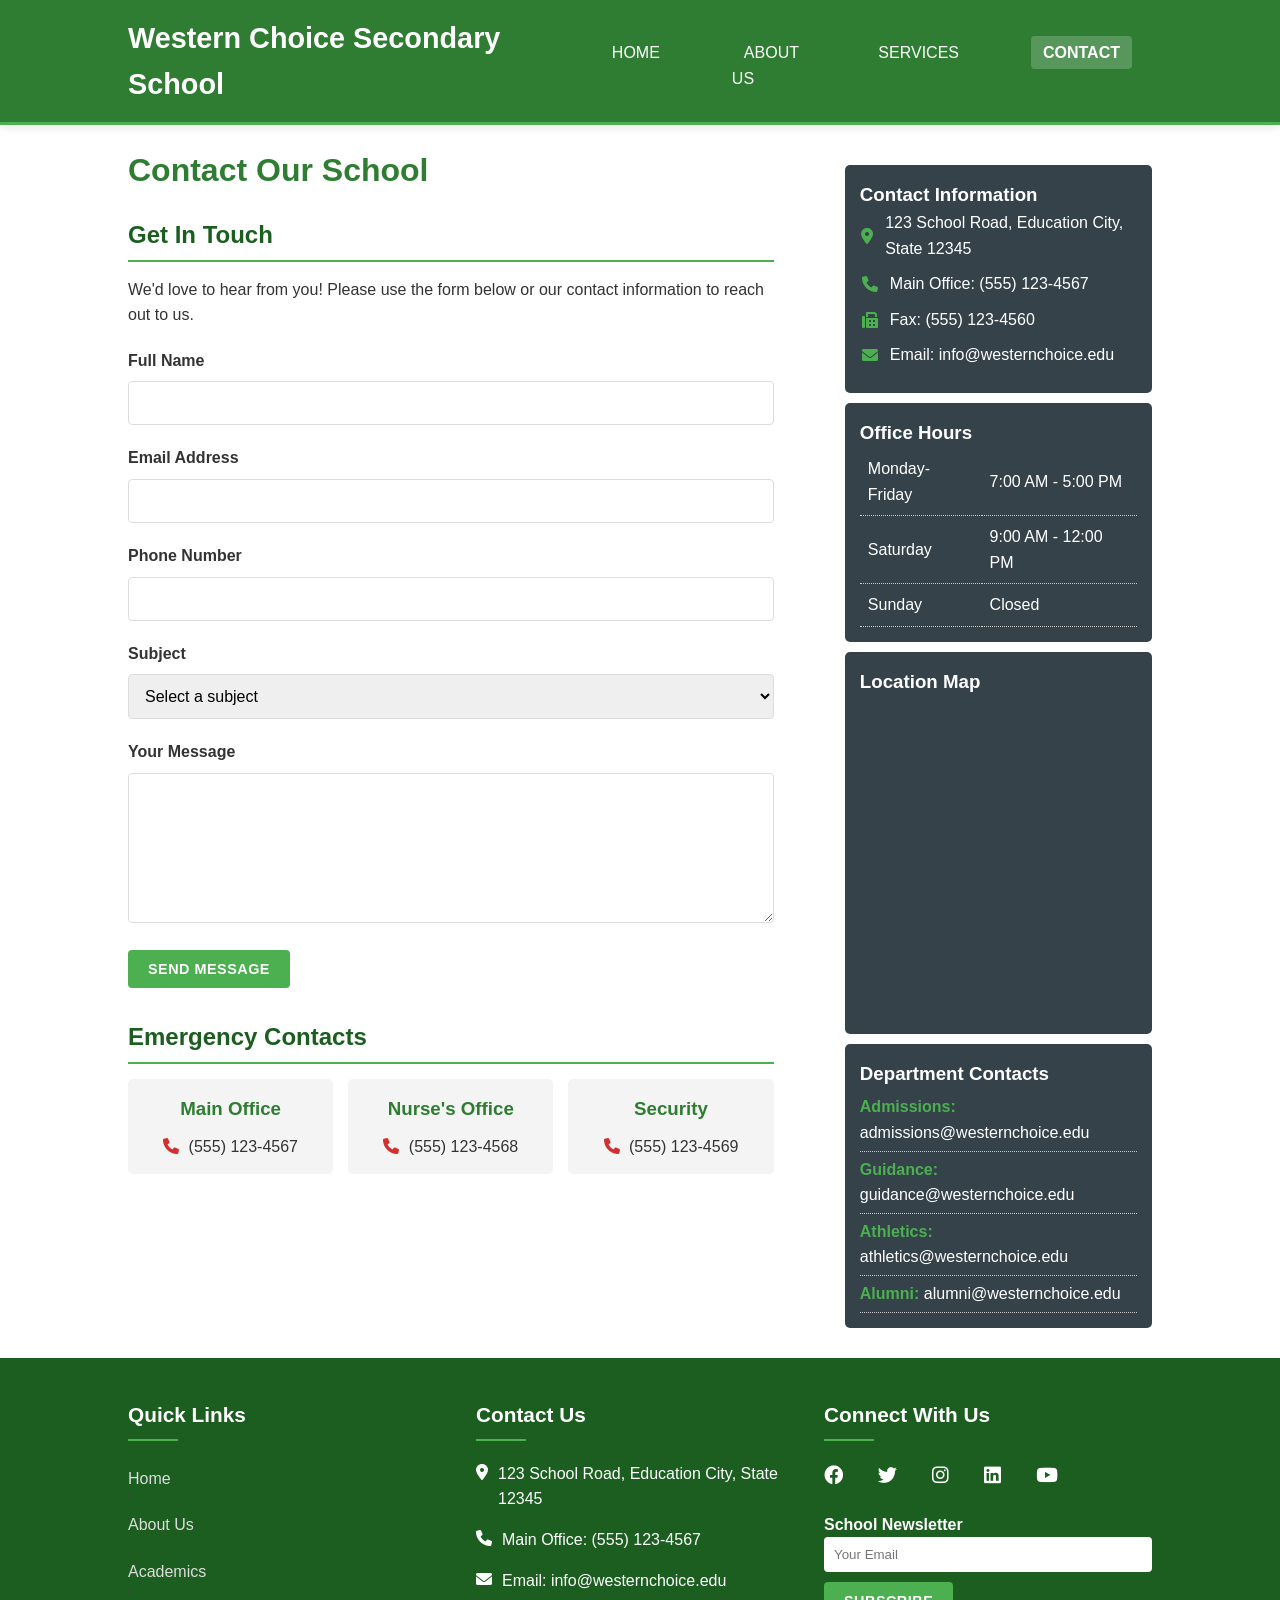
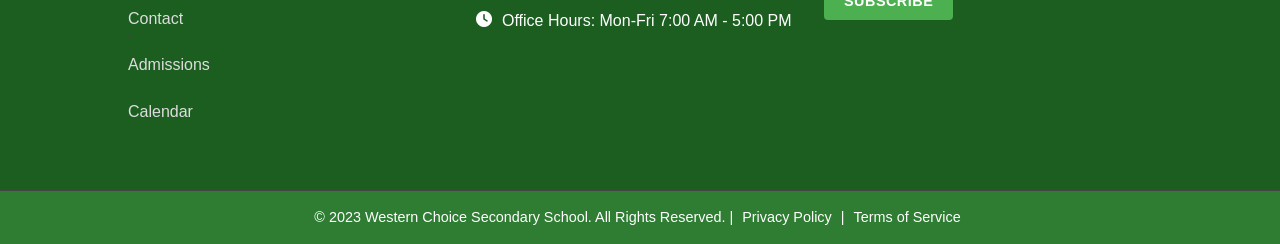
<file: contact.html>
<!DOCTYPE html>
<html lang="en">
<head>
    <meta charset="UTF-8">
    <meta name="viewport" content="width=device-width, initial-scale=1.0">
    <title>Contact Us | Western Choice Secondary School</title>
    <link rel="stylesheet" href="https://cdnjs.cloudflare.com/ajax/libs/font-awesome/6.0.0-beta3/css/all.min.css">
    <link rel="stylesheet" href="css.css">
</head>
<body>
    <div class="loader-wrapper">
    <div class="loader"></div>
</div>
    <header>
        <div class="container">
            <div id="branding">
                <h1><span class="highlight">Western Choice</span> Secondary School</h1>
            </div>
            <nav>
                <ul>
                    <li><a href="index.html">Home</a></li>
                    <li><a href="about.html">About Us</a></li>
                    <li><a href="services.html">Services</a></li>
                    <li class="current"><a href="contact.html">Contact</a></li>
                </ul>
            </nav>
        </div>
    </header>

    <section id="main">
        <div class="container">
            <article id="main-col">
                <h1 class="page-title">Contact Our School</h1>
                
                <section class="contact-section">
                    <h2>Get In Touch</h2>
                    <p>We'd love to hear from you! Please use the form below or our contact information to reach out to us.</p>


<form id="contact-form" action="https://formsubmit.co/simplejonathan31@gmail.com" method="POST">
    <!-- Add a hidden input for the redirect page after submission -->
    <input type="hidden" name="_next" value="https://yourwebsite.com/thank-you.html">
    
    <!-- Add a hidden input to prevent spam -->
    <input type="hidden" name="_captcha" value="false">
    
    <!-- Add a subject prefix for emails -->
    <input type="hidden" name="_subject" value="New contact form submission">
    
    <!-- Your existing form fields -->
    <div class="form-group">
        <label for="name">Full Name</label>
        <input type="text" id="name" name="name" required>
    </div>
                         <div class="form-group">
                            <label for="email">Email Address</label>
                            <input type="email" id="email" name="email" required>
                        </div>
                        
                        <div class="form-group">
                            <label for="phone">Phone Number</label>
                            <input type="tel" id="phone" name="phone">
                        </div>
                        
                        <div class="form-group">
                            <label for="subject">Subject</label>
                            <select id="subject" name="subject" required>
                                <option value="">Select a subject</option>
                                <option value="admissions">Admissions Inquiry</option>
                                <option value="general">General Inquiry</option>
                                <option value="feedback">Feedback/Suggestions</option>
                                <option value="employment">Employment Opportunities</option>
                                <option value="other">Other</option>
                            </select>
                        </div>
                        
                        <div class="form-group">
                            <label for="message">Your Message</label>
                            <textarea id="message" name="message" rows="5" required></textarea>
                        </div>
    <button type="submit" class="button_1">Send Message</button>
</form>
 </section>
                
                <section class="contact-section">
                    <h2>Emergency Contacts</h2>
                    <div class="emergency-contacts">
                        <div class="emergency-contact">
                            <h3>Main Office</h3>
                            <p><i class="fas fa-phone"></i> (555) 123-4567</p>
                        </div>
                        <div class="emergency-contact">
                            <h3>Nurse's Office</h3>
                            <p><i class="fas fa-phone"></i> (555) 123-4568</p>
                        </div>
                        <div class="emergency-contact">
                            <h3>Security</h3>
                            <p><i class="fas fa-phone"></i> (555) 123-4569</p>
                        </div>
                    </div>
                </section>
            </article>

            <aside id="sidebar">
                <div class="dark">
                    <h3>Contact Information</h3>
                    <div class="contact-info">
                        <p><i class="fas fa-map-marker-alt"></i> 123 School Road, Education City, State 12345</p>
                        <p><i class="fas fa-phone"></i> Main Office: (555) 123-4567</p>
                        <p><i class="fas fa-fax"></i> Fax: (555) 123-4560</p>
                        <p><i class="fas fa-envelope"></i> Email: info@westernchoice.edu</p>
                    </div>
                </div>
                
                <div class="dark">
                    <h3>Office Hours</h3>
                    <table class="hours-table">
                        <tr>
                            <td>Monday-Friday</td>
                            <td>7:00 AM - 5:00 PM</td>
                        </tr>
                        <tr>
                            <td>Saturday</td>
                            <td>9:00 AM - 12:00 PM</td>
                        </tr>
                        <tr>
                            <td>Sunday</td>
                            <td>Closed</td>
                        </tr>
                    </table>
                </div>
                
                <div class="dark">
                    <h3>Location Map</h3>
                    <div class="map-container">
                        <!-- Replace with actual Google Maps embed code -->
                        <iframe src="https://www.google.com/maps/embed?pb=!1m18!1m12!1m3!1d3022.215373510518!2d-73.98784492423988!3d40.74844097138987!2m3!1f0!2f0!3f0!3m2!1i1024!2i768!4f13.1!3m3!1m2!1s0x0%3A0x0!2zNDDCsDQ0JzU0LjQiTiA3M8KwNTknMTMuNiJX!5e0!3m2!1sen!2sus!4v1620000000000!5m2!1sen!2sus" 
                                width="100%" height="300" style="border:0;" allowfullscreen="" loading="lazy"></iframe>
                    </div>
                </div>
                
                <div class="dark">
                    <h3>Department Contacts</h3>
                    <ul class="department-contacts">
                        <li><strong>Admissions:</strong> admissions@westernchoice.edu</li>
                        <li><strong>Guidance:</strong> guidance@westernchoice.edu</li>
                        <li><strong>Athletics:</strong> athletics@westernchoice.edu</li>
                        <li><strong>Alumni:</strong> alumni@westernchoice.edu</li>
                    </ul>
                </div>
            </aside>
        </div>
    </section>
    <footer>
    <div class="container">
        <div class="footer-section">
            <h3>Quick Links</h3>
            <ul>
                <li><a href="index.html">Home</a></li>
                <li><a href="about.html">About Us</a></li>
                <li><a href="services.html">Academics</a></li>
                <li><a href="contact.html">Contact</a></li>
                <li><a href="#">Admissions</a></li>
                <li><a href="#">Calendar</a></li>
            </ul>
        </div>
        <div class="footer-section">
            <h3>Contact Us</h3>
            <p><i class="fas fa-map-marker-alt"></i> 123 School Road, Education City, State 12345</p>
            <p><i class="fas fa-phone"></i> Main Office: (555) 123-4567</p>
            <p><i class="fas fa-envelope"></i> Email: info@westernchoice.edu</p>
            <p><i class="fas fa-clock"></i> Office Hours: Mon-Fri 7:00 AM - 5:00 PM</p>
        </div>
        <div class="footer-section">
            <h3>Connect With Us</h3>
            <div class="social-icons">
                <a href="#"><i class="fab fa-facebook"></i></a>
                <a href="#"><i class="fab fa-twitter"></i></a>
                <a href="#"><i class="fab fa-instagram"></i></a>
                <a href="#"><i class="fab fa-linkedin"></i></a>
                <a href="#"><i class="fab fa-youtube"></i></a>
            </div>
            <div class="newsletter-form">
                <h4>School Newsletter</h4>
                <form>
                    <input type="email" placeholder="Your Email">
                    <button type="submit" class="button_1">Subscribe</button>
                </form>
            </div>
        </div>
    </div>
    <div class="copyright">
        <p>&copy; 2023 Western Choice Secondary School. All Rights Reserved. | <a href="#">Privacy Policy</a> | <a href="#">Terms of Service</a></p>
    </div>
</footer>

    <script src="script.js"></script>
</body>
</html>
</file>
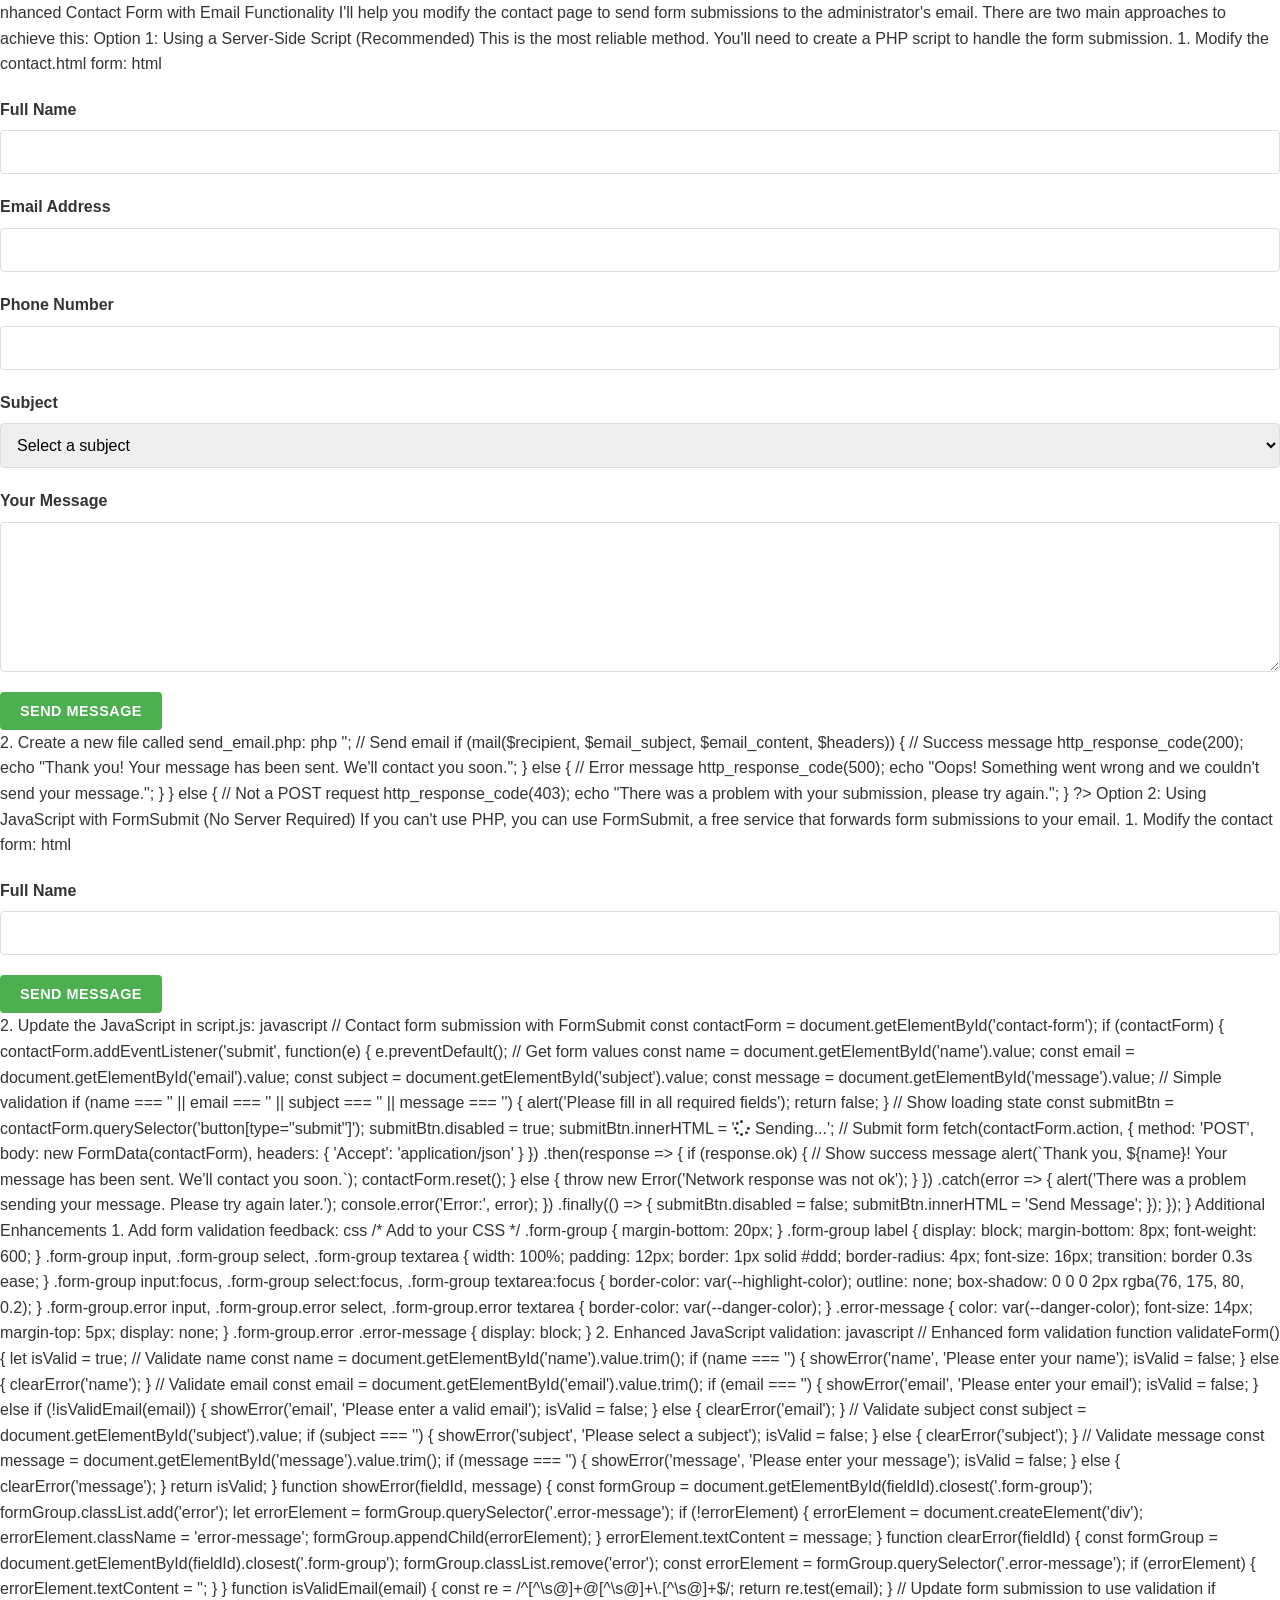
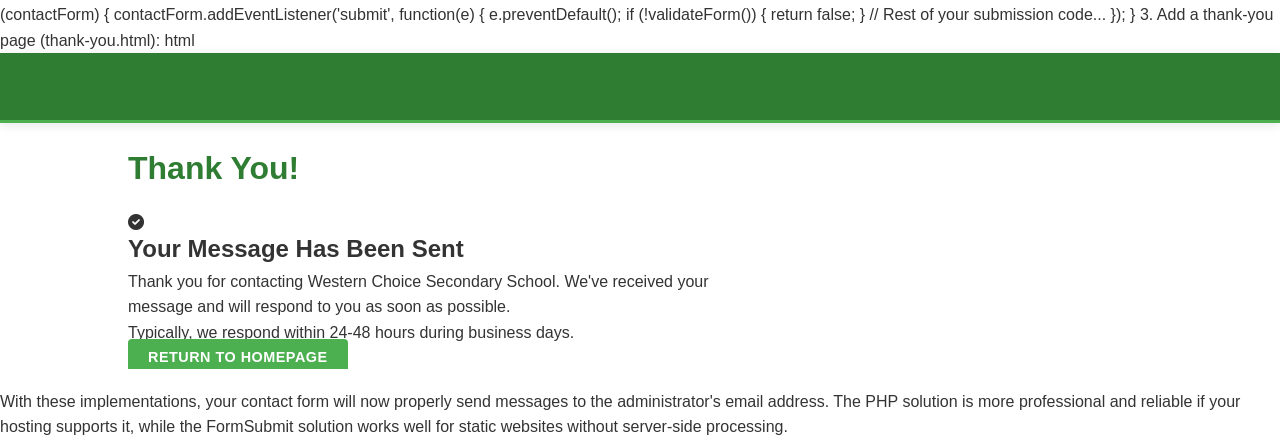
<file: nhanced Contact Form with Email Function.html>
nhanced Contact Form with Email Functionality
I'll help you modify the contact page to send form submissions to the administrator's email.
 There are two main approaches to achieve this:

Option 1: Using a Server-Side Script (Recommended)
This is the most reliable method. You'll need to create a PHP script to handle the form submission.

1. Modify the contact.html form:
html
<form id="contact-form" action="send_email.php" method="POST">
    <div class="form-group">
        <label for="name">Full Name</label>
        <input type="text" id="name" name="name" required>
    </div>
    
    <div class="form-group">
        <label for="email">Email Address</label>
        <input type="email" id="email" name="email" required>
    </div>
    
    <div class="form-group">
        <label for="phone">Phone Number</label>
        <input type="tel" id="phone" name="phone">
    </div>
    
    <div class="form-group">
        <label for="subject">Subject</label>
        <select id="subject" name="subject" required>
            <option value="">Select a subject</option>
            <option value="Admissions Inquiry">Admissions Inquiry</option>
            <option value="General Inquiry">General Inquiry</option>
            <option value="Feedback/Suggestions">Feedback/Suggestions</option>
            <option value="Employment Opportunities">Employment Opportunities</option>
            <option value="Other">Other</option>
        </select>
    </div>
    
    <div class="form-group">
        <label for="message">Your Message</label>
        <textarea id="message" name="message" rows="5" required></textarea>
    </div>
    
    <button type="submit" class="button_1">Send Message</button>
</form>
2. Create a new file called send_email.php:
php
<?php
if ($_SERVER["REQUEST_METHOD"] == "POST") {
    // Collect form data
    $name = strip_tags(trim($_POST["name"]));
    $email = filter_var(trim($_POST["email"]), FILTER_SANITIZE_EMAIL);
    $phone = strip_tags(trim($_POST["phone"]));
    $subject = strip_tags(trim($_POST["subject"]));
    $message = strip_tags(trim($_POST["message"]));
    
    // Set recipient email (replace with your admin email)
    $recipient = "admin@westernchoice.edu";
    
    // Set email subject
    $email_subject = "New Contact Form Submission: $subject";
    
    // Build email content
    $email_content = "Name: $name\n";
    $email_content .= "Email: $email\n";
    $email_content .= "Phone: $phone\n\n";
    $email_content .= "Subject: $subject\n\n";
    $email_content .= "Message:\n$message\n";
    
    // Build email headers
    $headers = "From: $name <$email>";
    
    // Send email
    if (mail($recipient, $email_subject, $email_content, $headers)) {
        // Success message
        http_response_code(200);
        echo "Thank you! Your message has been sent. We'll contact you soon.";
    } else {
        // Error message
        http_response_code(500);
        echo "Oops! Something went wrong and we couldn't send your message.";
    }
} else {
    // Not a POST request
    http_response_code(403);
    echo "There was a problem with your submission, please try again.";
}
?>
Option 2: Using JavaScript with FormSubmit (No Server Required)
If you can't use PHP, you can use FormSubmit, a free service that forwards form submissions to your email.

1. Modify the contact form:
html
<form id="contact-form" action="https://formsubmit.co/your-email@westernchoice.edu" method="POST">
    <!-- Add a hidden input for the redirect page after submission -->
    <input type="hidden" name="_next" value="https://yourwebsite.com/thank-you.html">
    
    <!-- Add a hidden input to prevent spam -->
    <input type="hidden" name="_captcha" value="false">
    
    <!-- Add a subject prefix for emails -->
    <input type="hidden" name="_subject" value="New contact form submission">
    
    <!-- Your existing form fields -->
    <div class="form-group">
        <label for="name">Full Name</label>
        <input type="text" id="name" name="name" required>
    </div>
    
    <!-- Other form fields... -->
    
    <button type="submit" class="button_1">Send Message</button>
</form>
2. Update the JavaScript in script.js:
javascript
// Contact form submission with FormSubmit
const contactForm = document.getElementById('contact-form');
if (contactForm) {
    contactForm.addEventListener('submit', function(e) {
        e.preventDefault();
        
        // Get form values
        const name = document.getElementById('name').value;
        const email = document.getElementById('email').value;
        const subject = document.getElementById('subject').value;
        const message = document.getElementById('message').value;
        
        // Simple validation
        if (name === '' || email === '' || subject === '' || message === '') {
            alert('Please fill in all required fields');
            return false;
        }
        
        // Show loading state
        const submitBtn = contactForm.querySelector('button[type="submit"]');
        submitBtn.disabled = true;
        submitBtn.innerHTML = '<i class="fas fa-spinner fa-spin"></i> Sending...';
        
        // Submit form
        fetch(contactForm.action, {
            method: 'POST',
            body: new FormData(contactForm),
            headers: {
                'Accept': 'application/json'
            }
        })
        .then(response => {
            if (response.ok) {
                // Show success message
                alert(`Thank you, ${name}! Your message has been sent. We'll contact you soon.`);
                contactForm.reset();
            } else {
                throw new Error('Network response was not ok');
            }
        })
        .catch(error => {
            alert('There was a problem sending your message. Please try again later.');
            console.error('Error:', error);
        })
        .finally(() => {
            submitBtn.disabled = false;
            submitBtn.innerHTML = 'Send Message';
        });
    });
}
Additional Enhancements
1. Add form validation feedback:
css
/* Add to your CSS */
.form-group {
    margin-bottom: 20px;
}

.form-group label {
    display: block;
    margin-bottom: 8px;
    font-weight: 600;
}

.form-group input,
.form-group select,
.form-group textarea {
    width: 100%;
    padding: 12px;
    border: 1px solid #ddd;
    border-radius: 4px;
    font-size: 16px;
    transition: border 0.3s ease;
}

.form-group input:focus,
.form-group select:focus,
.form-group textarea:focus {
    border-color: var(--highlight-color);
    outline: none;
    box-shadow: 0 0 0 2px rgba(76, 175, 80, 0.2);
}

.form-group.error input,
.form-group.error select,
.form-group.error textarea {
    border-color: var(--danger-color);
}

.error-message {
    color: var(--danger-color);
    font-size: 14px;
    margin-top: 5px;
    display: none;
}

.form-group.error .error-message {
    display: block;
}
2. Enhanced JavaScript validation:
javascript
// Enhanced form validation
function validateForm() {
    let isValid = true;
    
    // Validate name
    const name = document.getElementById('name').value.trim();
    if (name === '') {
        showError('name', 'Please enter your name');
        isValid = false;
    } else {
        clearError('name');
    }
    
    // Validate email
    const email = document.getElementById('email').value.trim();
    if (email === '') {
        showError('email', 'Please enter your email');
        isValid = false;
    } else if (!isValidEmail(email)) {
        showError('email', 'Please enter a valid email');
        isValid = false;
    } else {
        clearError('email');
    }
    
    // Validate subject
    const subject = document.getElementById('subject').value;
    if (subject === '') {
        showError('subject', 'Please select a subject');
        isValid = false;
    } else {
        clearError('subject');
    }
    
    // Validate message
    const message = document.getElementById('message').value.trim();
    if (message === '') {
        showError('message', 'Please enter your message');
        isValid = false;
    } else {
        clearError('message');
    }
    
    return isValid;
}

function showError(fieldId, message) {
    const formGroup = document.getElementById(fieldId).closest('.form-group');
    formGroup.classList.add('error');
    
    let errorElement = formGroup.querySelector('.error-message');
    if (!errorElement) {
        errorElement = document.createElement('div');
        errorElement.className = 'error-message';
        formGroup.appendChild(errorElement);
    }
    errorElement.textContent = message;
}

function clearError(fieldId) {
    const formGroup = document.getElementById(fieldId).closest('.form-group');
    formGroup.classList.remove('error');
    
    const errorElement = formGroup.querySelector('.error-message');
    if (errorElement) {
        errorElement.textContent = '';
    }
}

function isValidEmail(email) {
    const re = /^[^\s@]+@[^\s@]+\.[^\s@]+$/;
    return re.test(email);
}

// Update form submission to use validation
if (contactForm) {
    contactForm.addEventListener('submit', function(e) {
        e.preventDefault();
        
        if (!validateForm()) {
            return false;
        }
        
        // Rest of your submission code...
    });
}
3. Add a thank-you page (thank-you.html):
html
<!DOCTYPE html>
<html lang="en">
<head>
    <meta charset="UTF-8">
    <meta name="viewport" content="width=device-width, initial-scale=1.0">
    <title>Thank You | Western Choice Secondary School</title>
    <link rel="stylesheet" href="https://cdnjs.cloudflare.com/ajax/libs/font-awesome/6.0.0-beta3/css/all.min.css">
    <link rel="stylesheet" href="css.css">
</head>
<body>
    <header>
        <!-- Same header as other pages -->
    </header>

    <section id="main">
        <div class="container">
            <article id="main-col">
                <h1 class="page-title">Thank You!</h1>
                
                <div class="thank-you-message">
                    <i class="fas fa-check-circle"></i>
                    <h2>Your Message Has Been Sent</h2>
                    <p>Thank you for contacting Western Choice Secondary School. We've received your message and will respond to you as soon as possible.</p>
                    <p>Typically, we respond within 24-48 hours during business days.</p>
                    <a href="index.html" class="button_1">Return to Homepage</a>
                </div>
            </article>
        </div>
    </section>

    <!-- Same footer as other pages -->
</body>
</html>
With these implementations, your contact form will now properly send messages
 to the administrator's email address. The PHP solution is more professional and 
 reliable if your hosting supports it, while the FormSubmit solution works well for 
 static websites without server-side processing.
</file>
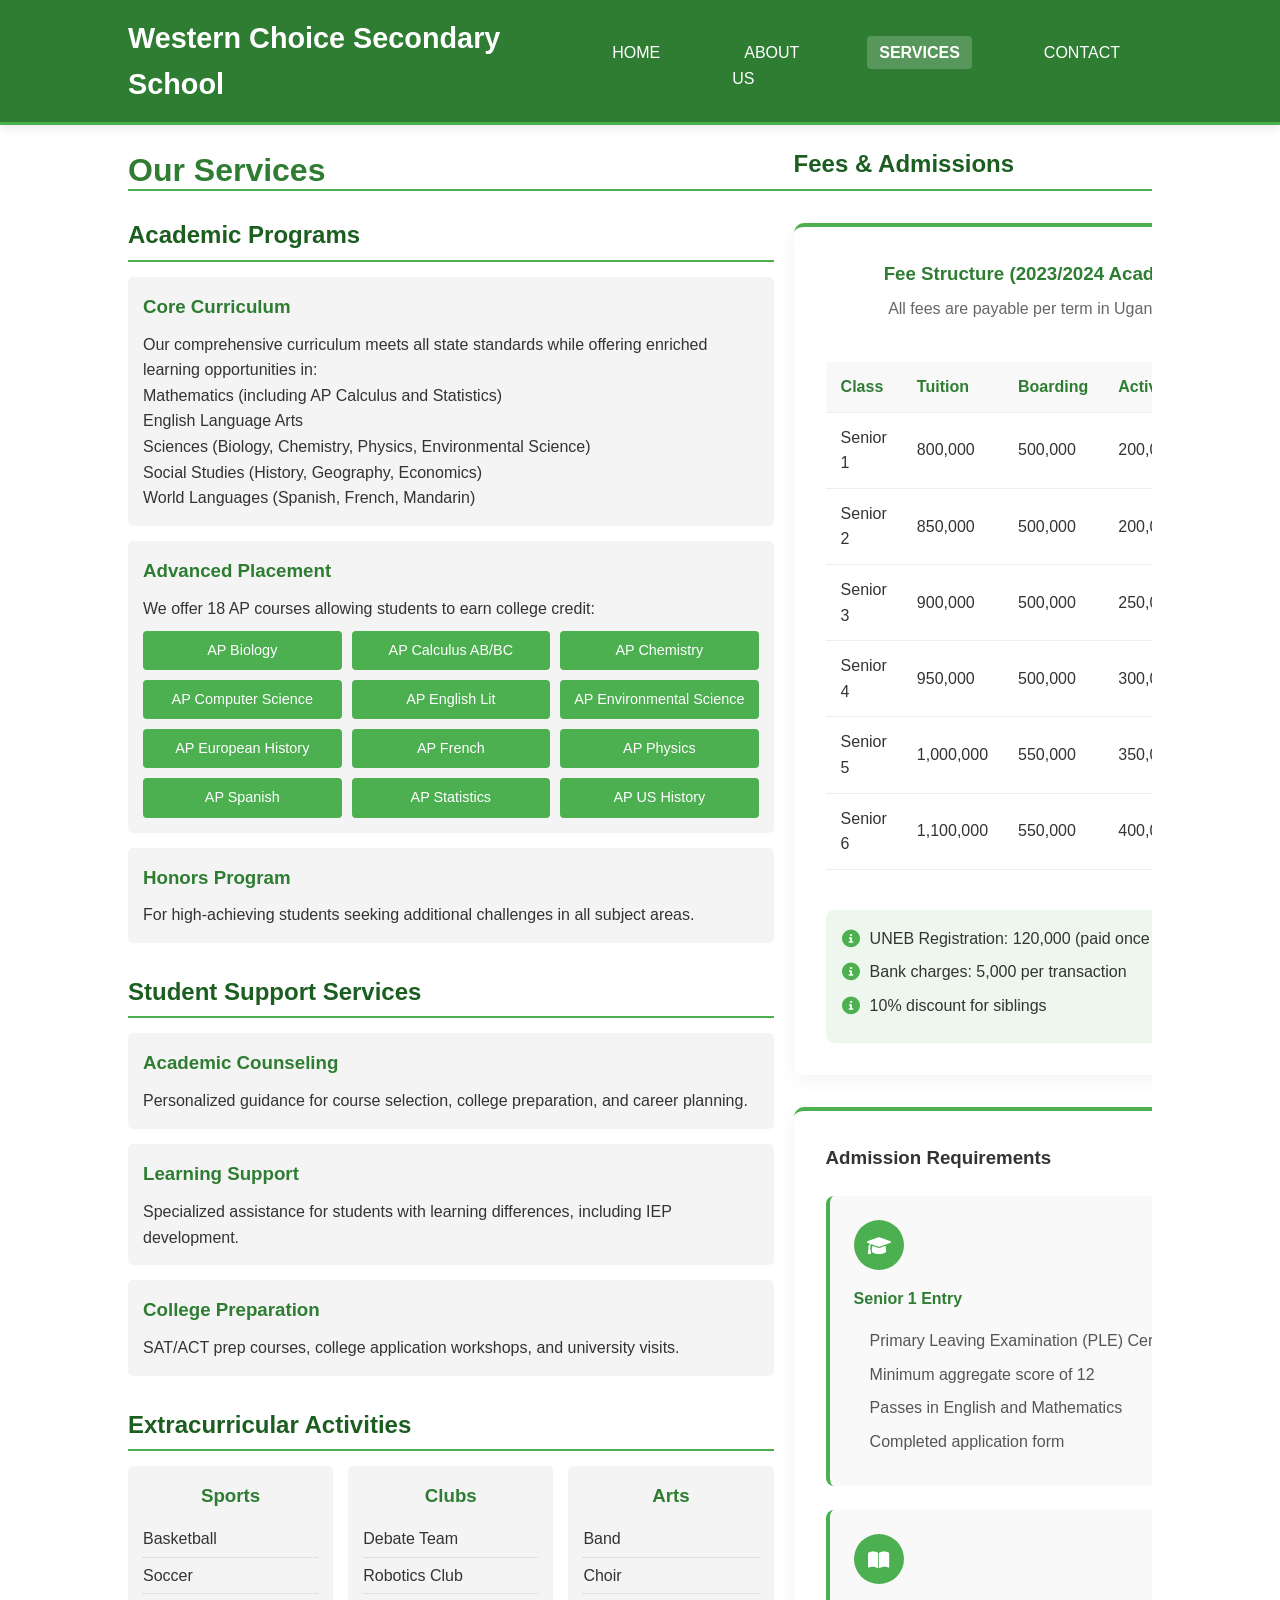
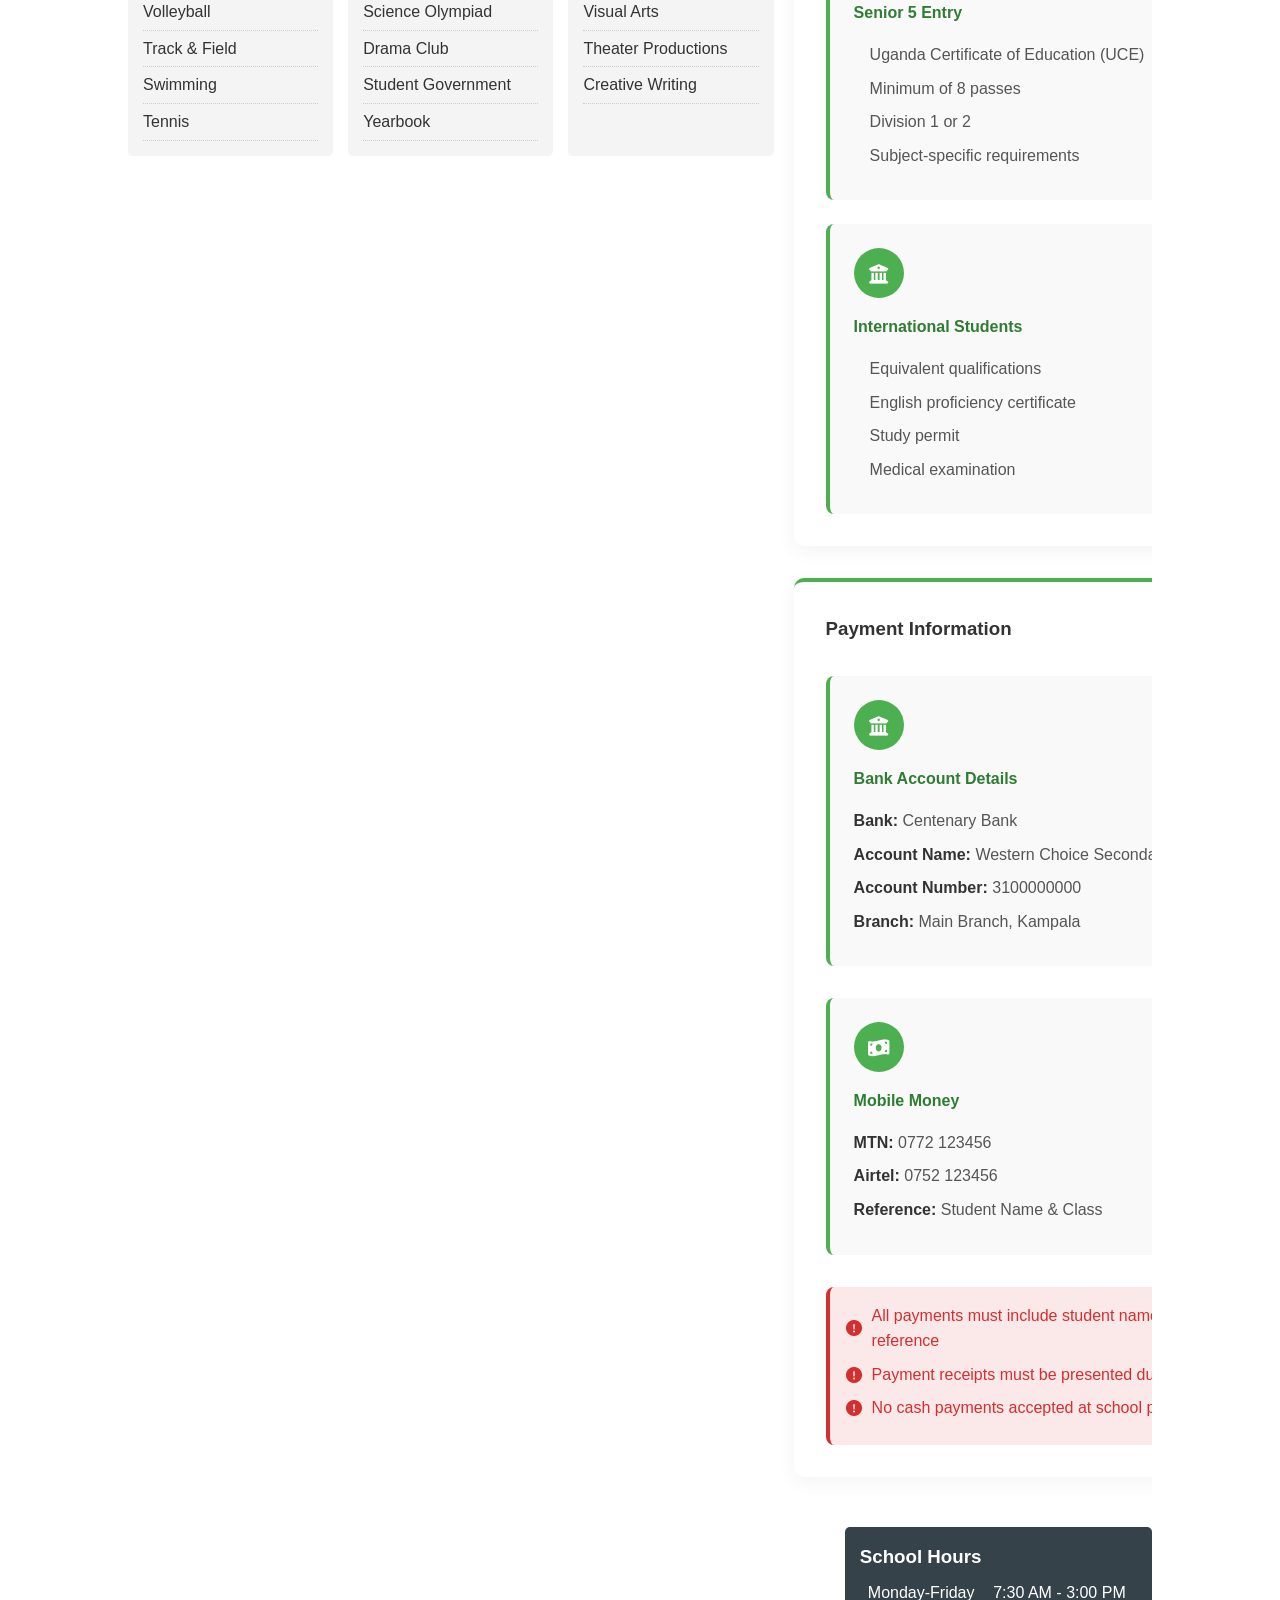
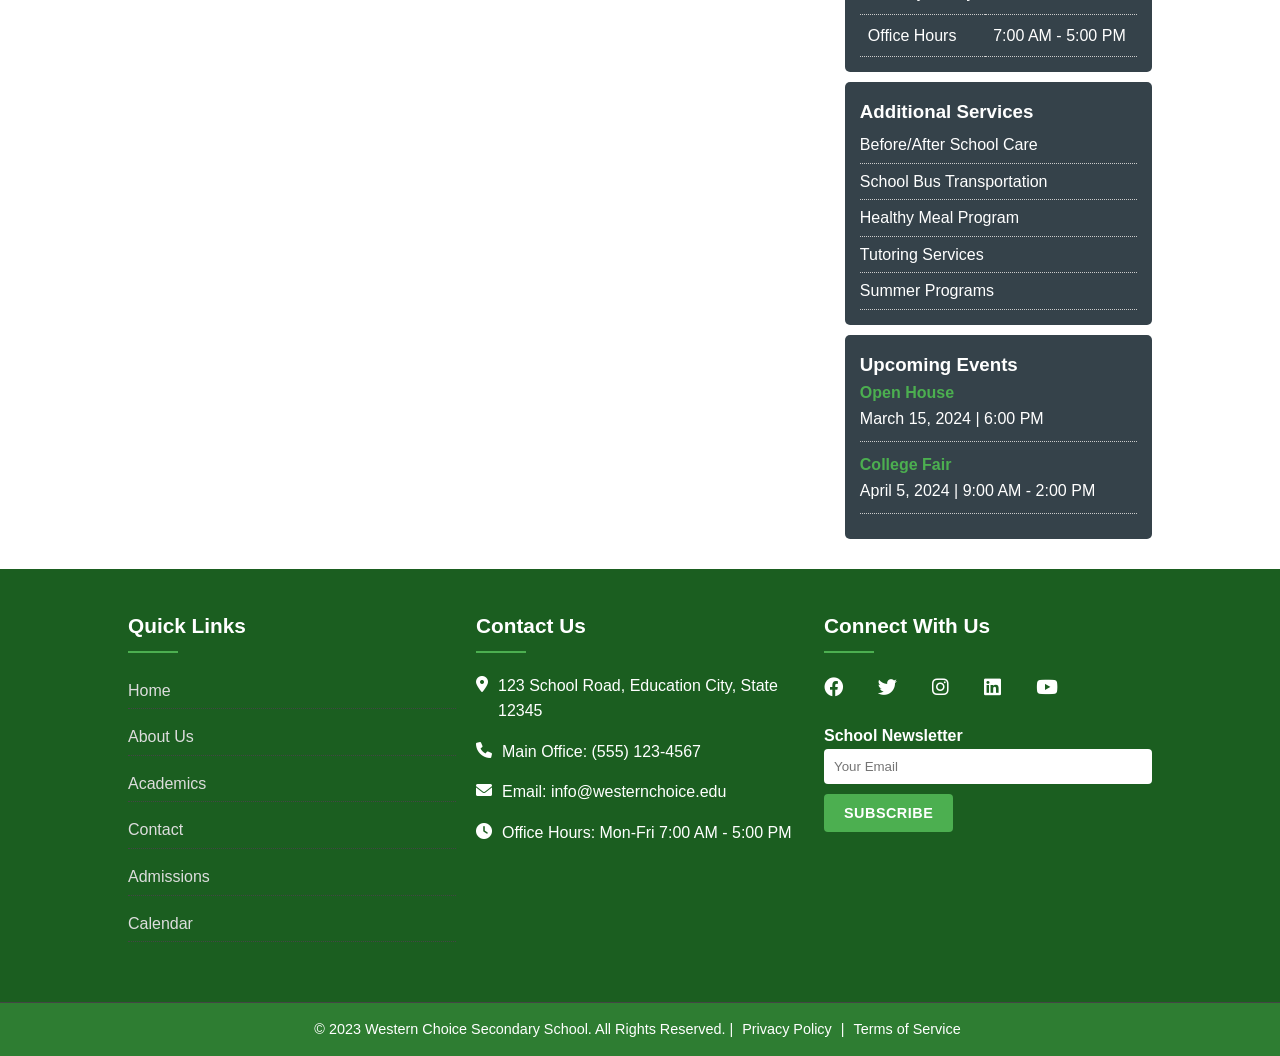
<file: services.html>
<!DOCTYPE html>
<html lang="en">
<head>
    <meta charset="UTF-8">
    <meta name="viewport" content="width=device-width, initial-scale=1.0">
    <title>Our Services | Western Choice Secondary School</title>
    <link rel="stylesheet" href="https://cdnjs.cloudflare.com/ajax/libs/font-awesome/6.0.0-beta3/css/all.min.css">
    <link rel="stylesheet" href="css.css">
</head>
<body>

    <div class="loader-wrapper">
    <div class="loader"></div>
</div>
    <header>
        <div class="container">
            <div id="branding">
                <h1><span class="highlight">Western Choice</span> Secondary School</h1>
            </div>
            <nav>
                <ul>
                    <li><a href="index.html">Home</a></li>
                    <li><a href="about.html">About Us</a></li>
                    <li class="current"><a href="services.html">Services</a></li>
                    <li><a href="contact.html">Contact</a></li>
                </ul>
            </nav>
        </div>
    </header>

    <section id="main">
        <div class="container">
            <article id="main-col">
                <h1 class="page-title">Our Services</h1>
                
                <section class="service-section">
                    <h2>Academic Programs</h2>
                    <div class="program">
                        <h3>Core Curriculum</h3>
                        <p>Our comprehensive curriculum meets all state standards while offering enriched learning opportunities in:</p>
                        <ul>
                            <li>Mathematics (including AP Calculus and Statistics)</li>
                            <li>English Language Arts</li>
                            <li>Sciences (Biology, Chemistry, Physics, Environmental Science)</li>
                            <li>Social Studies (History, Geography, Economics)</li>
                            <li>World Languages (Spanish, French, Mandarin)</li>
                        </ul>
                    </div>
                    
                    <div class="program">
                        <h3>Advanced Placement</h3>
                        <p>We offer 18 AP courses allowing students to earn college credit:</p>
                        <div class="ap-grid">
                            <div class="ap-course">AP Biology</div>
                            <div class="ap-course">AP Calculus AB/BC</div>
                            <div class="ap-course">AP Chemistry</div>
                            <div class="ap-course">AP Computer Science</div>
                            <div class="ap-course">AP English Lit</div>
                            <div class="ap-course">AP Environmental Science</div>
                            <div class="ap-course">AP European History</div>
                            <div class="ap-course">AP French</div>
                            <div class="ap-course">AP Physics</div>
                            <div class="ap-course">AP Spanish</div>
                            <div class="ap-course">AP Statistics</div>
                            <div class="ap-course">AP US History</div>
                        </div>
                    </div>
                    
                    <div class="program">
                        <h3>Honors Program</h3>
                        <p>For high-achieving students seeking additional challenges in all subject areas.</p>
                    </div>
                </section>
                
                <section class="service-section">
                    <h2>Student Support Services</h2>
                    <div class="support-service">
                        <h3>Academic Counseling</h3>
                        <p>Personalized guidance for course selection, college preparation, and career planning.</p>
                    </div>
                    
                    <div class="support-service">
                        <h3>Learning Support</h3>
                        <p>Specialized assistance for students with learning differences, including IEP development.</p>
                    </div>
                    
                    <div class="support-service">
                        <h3>College Preparation</h3>
                        <p>SAT/ACT prep courses, college application workshops, and university visits.</p>
                    </div>
                </section>
                
                <section class="service-section">
                    <h2>Extracurricular Activities</h2>
                    <div class="activity-categories">
                        <div class="category">
                            <h3>Sports</h3>
                            <ul>
                                <li>Basketball</li>
                                <li>Soccer</li>
                                <li>Volleyball</li>
                                <li>Track & Field</li>
                                <li>Swimming</li>
                                <li>Tennis</li>
                            </ul>
                        </div>
                        
                        <div class="category">
                            <h3>Clubs</h3>
                            <ul>
                                <li>Debate Team</li>
                                <li>Robotics Club</li>
                                <li>Science Olympiad</li>
                                <li>Drama Club</li>
                                <li>Student Government</li>
                                <li>Yearbook</li>
                            </ul>
                        </div>
                        
                        <div class="category">
                            <h3>Arts</h3>
                            <ul>
                                <li>Band</li>
                                <li>Choir</li>
                                <li>Visual Arts</li>
                                <li>Theater Productions</li>
                                <li>Creative Writing</li>
                            </ul>
                        </div>
                    </div>
                </section>
            </article>

            <section class="service-section">
    <h2>Fees & Admissions</h2>
    
    <div class="fees-container">
        <div class="fees-card">
            <div class="fees-header">
                <h3>Fee Structure (2023/2024 Academic Year)</h3>
                <p>All fees are payable per term in Ugandan Shillings</p>
            </div>
            
            <div class="fees-table-container">
                <table class="fees-table">
                    <thead>
                        <tr>
                            <th>Class</th>
                            <th>Tuition</th>
                            <th>Boarding</th>
                            <th>Activities</th>
                            <th>Total</th>
                        </tr>
                    </thead>
                    <tbody>
                        <tr>
                            <td>Senior 1</td>
                            <td>800,000</td>
                            <td>500,000</td>
                            <td>200,000</td>
                            <td>1,500,000</td>
                        </tr>
                        <tr>
                            <td>Senior 2</td>
                            <td>850,000</td>
                            <td>500,000</td>
                            <td>200,000</td>
                            <td>1,550,000</td>
                        </tr>
                        <tr>
                            <td>Senior 3</td>
                            <td>900,000</td>
                            <td>500,000</td>
                            <td>250,000</td>
                            <td>1,650,000</td>
                        </tr>
                        <tr>
                            <td>Senior 4</td>
                            <td>950,000</td>
                            <td>500,000</td>
                            <td>300,000</td>
                            <td>1,750,000</td>
                        </tr>
                        <tr>
                            <td>Senior 5</td>
                            <td>1,000,000</td>
                            <td>550,000</td>
                            <td>350,000</td>
                            <td>1,900,000</td>
                        </tr>
                        <tr>
                            <td>Senior 6</td>
                            <td>1,100,000</td>
                            <td>550,000</td>
                            <td>400,000</td>
                            <td>2,050,000</td>
                        </tr>
                    </tbody>
                </table>
            </div>
            
            <div class="fees-notes">
                <div class="note-item">
                    <i class="fas fa-info-circle"></i>
                    <p>UNEB Registration: 120,000 (paid once in S4 and S6)</p>
                </div>
                <div class="note-item">
                    <i class="fas fa-info-circle"></i>
                    <p>Bank charges: 5,000 per transaction</p>
                </div>
                <div class="note-item">
                    <i class="fas fa-info-circle"></i>
                    <p>10% discount for siblings</p>
                </div>
            </div>
        </div>
        
        <div class="requirements-card">
            <h3>Admission Requirements</h3>
            
            <div class="requirements-grid">
                <div class="requirement-item">
                    <div class="req-icon">
                        <i class="fas fa-graduation-cap"></i>
                    </div>
                    <h4>Senior 1 Entry</h4>
                    <ul>
                        <li>Primary Leaving Examination (PLE) Certificate</li>
                        <li>Minimum aggregate score of 12</li>
                        <li>Passes in English and Mathematics</li>
                        <li>Completed application form</li>
                    </ul>
                </div>
                
                <div class="requirement-item">
                    <div class="req-icon">
                        <i class="fas fa-book-open"></i>
                    </div>
                    <h4>Senior 5 Entry</h4>
                    <ul>
                        <li>Uganda Certificate of Education (UCE)</li>
                        <li>Minimum of 8 passes</li>
                        <li>Division 1 or 2</li>
                        <li>Subject-specific requirements</li>
                    </ul>
                </div>
                
                <div class="requirement-item">
                    <div class="req-icon">
                        <i class="fas fa-university"></i>
                    </div>
                    <h4>International Students</h4>
                    <ul>
                        <li>Equivalent qualifications</li>
                        <li>English proficiency certificate</li>
                        <li>Study permit</li>
                        <li>Medical examination</li>
                    </ul>
                </div>
            </div>
        </div>
        
        <div class="banking-card">
            <h3>Payment Information</h3>
            
            <div class="bank-details">
                <div class="bank-item">
                    <div class="bank-icon">
                        <i class="fas fa-university"></i>
                    </div>
                    <h4>Bank Account Details</h4>
                    <p><strong>Bank:</strong> Centenary Bank</p>
                    <p><strong>Account Name:</strong> Western Choice Secondary School</p>
                    <p><strong>Account Number:</strong> 3100000000</p>
                    <p><strong>Branch:</strong> Main Branch, Kampala</p>
                </div>
                
                <div class="bank-item">
                    <div class="bank-icon">
                        <i class="fas fa-money-bill-wave"></i>
                    </div>
                    <h4>Mobile Money</h4>
                    <p><strong>MTN:</strong> 0772 123456</p>
                    <p><strong>Airtel:</strong> 0752 123456</p>
                    <p><strong>Reference:</strong> Student Name & Class</p>
                </div>
            </div>
            
            <div class="payment-notes">
                <p><i class="fas fa-exclamation-circle"></i> All payments must include student name and class as reference</p>
                <p><i class="fas fa-exclamation-circle"></i> Payment receipts must be presented during registration</p>
                <p><i class="fas fa-exclamation-circle"></i> No cash payments accepted at school premises</p>
            </div>
        </div>
    </div>
</section>
            <aside id="sidebar">
                <div class="dark">
                    <h3>School Hours</h3>
                    <table class="hours-table">
                        <tr>
                            <td>Monday-Friday</td>
                            <td>7:30 AM - 3:00 PM</td>
                        </tr>
                        <tr>
                            <td>Office Hours</td>
                            <td>7:00 AM - 5:00 PM</td>
                        </tr>
                    </table>
                </div>
                
                <div class="dark">
                    <h3>Additional Services</h3>
                    <ul class="additional-services">
                        <li>Before/After School Care</li>
                        <li>School Bus Transportation</li>
                        <li>Healthy Meal Program</li>
                        <li>Tutoring Services</li>
                        <li>Summer Programs</li>
                    </ul>
                </div>
                
                <div class="dark">
                    <h3>Upcoming Events</h3>
                    <div class="event">
                        <h4>Open House</h4>
                        <p>March 15, 2024 | 6:00 PM</p>
                    </div>
                    <div class="event">
                        <h4>College Fair</h4>
                        <p>April 5, 2024 | 9:00 AM - 2:00 PM</p>
                    </div>
                </div>
            </aside>
        </div>
    </section>

    <footer>
    <div class="container">
        <div class="footer-section">
            <h3>Quick Links</h3>
            <ul>
                <li><a href="index.html">Home</a></li>
                <li><a href="about.html">About Us</a></li>
                <li><a href="services.html">Academics</a></li>
                <li><a href="contact.html">Contact</a></li>
                <li><a href="#">Admissions</a></li>
                <li><a href="#">Calendar</a></li>
            </ul>
        </div>
        <div class="footer-section">
            <h3>Contact Us</h3>
            <p><i class="fas fa-map-marker-alt"></i> 123 School Road, Education City, State 12345</p>
            <p><i class="fas fa-phone"></i> Main Office: (555) 123-4567</p>
            <p><i class="fas fa-envelope"></i> Email: info@westernchoice.edu</p>
            <p><i class="fas fa-clock"></i> Office Hours: Mon-Fri 7:00 AM - 5:00 PM</p>
        </div>
        <div class="footer-section">
            <h3>Connect With Us</h3>
            <div class="social-icons">
                <a href="#"><i class="fab fa-facebook"></i></a>
                <a href="#"><i class="fab fa-twitter"></i></a>
                <a href="#"><i class="fab fa-instagram"></i></a>
                <a href="#"><i class="fab fa-linkedin"></i></a>
                <a href="#"><i class="fab fa-youtube"></i></a>
            </div>
            <div class="newsletter-form">
                <h4>School Newsletter</h4>
                <form>
                    <input type="email" placeholder="Your Email">
                    <button type="submit" class="button_1">Subscribe</button>
                </form>
            </div>
        </div>
    </div>
    <div class="copyright">
        <p>&copy; 2023 Western Choice Secondary School. All Rights Reserved. | <a href="#">Privacy Policy</a> | <a href="#">Terms of Service</a></p>
    </div>
</footer>

    <script src="script.js"></script>
</body>
</html>
</file>
<file: css.css>
/* Global Styles */
:root {
    --primary-color: #2E7D32; /* Dark green */
    --secondary-color: #1B5E20; /* Deeper green */
    --highlight-color: #4CAF50; /* Bright green */
    --light-color: #f8f8f8; /* Off-white */
    --dark-color: #333;
    --success-color: #388E3C; /* Green shade */
    --danger-color: #D32F2F;
    --warning-color: #FFA000;
}

* {
    margin: 0;
    padding: 0;
    box-sizing: border-box;
}

body {
    font-family: 'Arial', sans-serif;
    line-height: 1.6;
    color: var(--dark-color);
    background: #fff;
}

a {
    text-decoration: none;
    color: var(--primary-color);
}

ul {
    list-style: none;
}

.container {
    width: 80%;
    margin: auto;
    overflow: hidden;
}

.button_1 {
    height: 38px;
    background: var(--highlight-color);
    border: 0;
    padding: 0 20px;
    color: #fff;
    cursor: pointer;
    border-radius: 4px;
    transition: all 0.3s ease;
}

.button_1:hover {
    background: var(--secondary-color);
}

.dark {
    padding: 15px;
    background: #35424a;
    color: #fff;
    margin-bottom: 10px;
    border-radius: 5px;
}

/* Header */
header {
    background: var(--primary-color);
    color: #fff;
    padding: 20px 0;
    min-height: 70px;
    border-bottom: var(--highlight-color) 3px solid;
}

header a {
    color: #fff;
    text-decoration: none;
    text-transform: uppercase;
    font-size: 16px;
}

header li {
    display: inline;
    padding: 0 20px;
}

header #branding {
    float: left;
}

header #branding h1 {
    margin: 0;
}

header nav {
    float: right;
    margin-top: 10px;
}

header .highlight, header .current a {
    color: var(--highlight-color);
    font-weight: bold;
}

header a:hover {
    color: #cccccc;
    font-weight: bold;
}

/* Dropdown menu */
nav ul {
    position: relative;
}

nav ul ul {
    position: absolute;
    top: 100%;
    left: 0;
    background: white;
    padding: 10px 0;
    width: 200px;
    box-shadow: 0 5px 15px rgba(0,0,0,0.1);
    opacity: 0;
    visibility: hidden;
    transition: all 0.3s ease;
}

nav ul li:hover > ul {
    opacity: 1;
    visibility: visible;
}

nav ul ul li {
    display: block;
    padding: 0;
}

nav ul ul a {
    color: var(--dark-color);
    padding: 10px 20px;
    display: block;
}

nav ul ul a:hover {
    background: var(--light-color);
    color: var(--primary-color);
}

/* Showcase/Slider */
#showcase {
    min-height: 400px;
    background: #000;
    text-align: center;
    color: #fff;
    position: relative;
    overflow: hidden;
}

.slider {
    position: relative;
    width: 100%;
    height: 400px;
}

.slide {
    position: absolute;
    top: 0;
    left: 0;
    width: 100%;
    height: 170%;
    opacity: 0;
    transition: opacity 1s ease-in-out;
}

.slide.current {
    opacity: 1;
}

.slide .content {
    position: absolute;
    bottom: 70px;
    left: -600px;
    width: 600px;
    background-color: rgba(0, 0, 0, 0.7);
    color: #fff;
    padding: 20px;
    z-index: 1;
}

.slide.current .content {
    opacity: 1;
    transform: translateX(600px);
    transition: all 0.7s ease-in-out 0.3s;
}

.slide img {
    width: 100%;
    height: 100%;
    object-fit: cover;
}

.buttons button {
    position: absolute;
    top: 50%;
    transform: translateY(-50%);
    background: rgba(0, 0, 0, 0.5);
    color: #fff;
    border: 2px solid #fff;
    padding: 13px 15px;
    border-radius: 50%;
    cursor: pointer;
    outline: none;
    z-index: 2;
}

.buttons button:hover {
    background: var(--highlight-color);
}

#prev {
    left: 20px;
}

#next {
    right: 20px;
}

/* Newsletter */
#newsletter {
    padding: 15px 0;
    color: #fff;
    background: var(--secondary-color);
}

#newsletter h2 {
    float: left;
}

#newsletter form {
    float: right;
    margin-top: 15px;
}

#newsletter input[type="email"] {
    padding: 4px;
    height: 38px;
    width: 250px;
    border-radius: 4px;
    border: none;
}

/* Boxes */
#boxes {
    margin: 20px 0;
}

#boxes .box {
    float: left;
    text-align: center;
    width: 30%;
    padding: 10px;
}

#boxes .box i {
    color: var(--highlight-color);
    margin-bottom: 10px;
}

/* Main Content */
#main {
    padding: 20px 0;
}

#main-col {
    float: left;
    width: 65%;
    padding-right: 20px;
}

#sidebar {
    float: right;
    width: 30%;
    margin-top: 20px;
}

.page-title {
    font-size: 2em;
    margin-bottom: 20px;
    color: var(--primary-color);
}
/* Add these styles to your css.css file */

/* Updated Content Section */
.content {
    padding: 3rem 2rem;
    text-align: center;
    background-color: #f9f9f9;
    margin: 2rem 0;
    border-radius: 8px;
    box-shadow: 0 2px 10px rgba(0,0,0,0.05);
}

.content h2 {
    color: var(--primary-color);
    margin-bottom: 1.5rem;
    font-size: 2.2rem;
    position: relative;
    padding-bottom: 0.5rem;
}

.content h2:after {
    content: '';
    position: absolute;
    bottom: 0;
    left: 50%;
    transform: translateX(-50%);
    width: 80px;
    height: 3px;
    background: var(--highlight-color);
}

.content p {
    color: var(--dark-color);
    font-size: 1.1rem;
    line-height: 1.8;
    margin: 0 auto 1.5rem;
    max-width: 800px;
}



/* Academic Performance Section */
.academic-performance {
    background: linear-gradient(135deg, var(--primary-color) 0%, var(--secondary-color) 100%);
    padding: 3rem 0;
    color: white;
    text-align: center;
    margin: 3rem 0;
    position: relative;
    overflow: hidden;
}

.academic-performance::before {
    content: '';
    position: absolute;
    top: 0;
    left: 0;
    width: 100%;
    height: 100%;
    background: url('mabale images/western6.webp') center/cover;
    opacity: 0.15;
    z-index: 0;
}

.academic-performance .container {
    position: relative;
    z-index: 1;
}

.academic-performance h2 {
    font-size: 2.5rem;
    margin-bottom: 2rem;
    position: relative;
    display: inline-block;
}

.academic-performance h2::after {
    content: '';
    position: absolute;
    bottom: -10px;
    left: 50%;
    transform: translateX(-50%);
    width: 80px;
    height: 3px;
    background: var(--highlight-color);
}

.performance-grid {
    display: grid;
    grid-template-columns: repeat(auto-fit, minmax(300px, 1fr));
    gap: 2rem;
    margin-top: 2rem;
}

.performance-card {
    background: rgba(255, 255, 255, 0.1);
    backdrop-filter: blur(10px);
    border-radius: 12px;
    padding: 2rem;
    transition: all 0.3s ease;
    border: 1px solid rgba(255, 255, 255, 0.2);
}

.performance-card:hover {
    transform: translateY(-5px);
    background: rgba(255, 255, 255, 0.15);
    box-shadow: 0 10px 30px rgba(0, 0, 0, 0.2);
}

.performance-card h3 {
    font-size: 1.8rem;
    margin-bottom: 1rem;
    color: var(--highlight-color);
}

.performance-card .result {
    font-size: 3.5rem;
    font-weight: 700;
    margin: 1rem 0;
    color: white;
    position: relative;
    display: inline-block;
}

.performance-card .result::after {
    content: '%';
    font-size: 1.5rem;
    position: absolute;
    top: 0.5rem;
    right: -1.2rem;
}

.performance-card .description {
    font-size: 1.1rem;
    line-height: 1.7;
    opacity: 0.9;
}

.performance-stats {
    display: flex;
    justify-content: space-around;
    flex-wrap: wrap;
    margin-top: 2rem;
}

.stat-item {
    margin: 1rem;
    text-align: center;
}

.stat-number {
    font-size: 2.5rem;
    font-weight: 700;
    color: var(--highlight-color);
    margin-bottom: 0.5rem;
}

.stat-label {
    font-size: 1.1rem;
    opacity: 0.9;
}

/* Responsive adjustments */
@media(max-width: 768px) {
    .academic-performance h2 {
        font-size: 2rem;
    }
    
    .performance-card .result {
        font-size: 2.5rem;
    }
    
    .performance-stats {
        flex-direction: column;
    }
}

/* Updated Quick Links Section */
#boxes {
    padding: 4rem 0;
    background: #f9f9f9;
}

#boxes .container {
    display: grid;
    grid-template-columns: repeat(auto-fit, minmax(300px, 1fr));
    gap: 2rem;
}

#boxes .box {
    background: white;
    padding: 2rem;
    border-radius: 10px;
    text-align: center;
    box-shadow: 0 5px 15px rgba(0,0,0,0.05);
    transition: all 0.3s ease;
    display: flex;
    flex-direction: column;
    align-items: center;
}

#boxes .box:hover {
    transform: translateY(-10px);
    box-shadow: 0 15px 30px rgba(0,0,0,0.1);
}

.icon-circle {
    width: 80px;
    height: 80px;
    background: var(--highlight-color);
    border-radius: 50%;
    display: flex;
    align-items: center;
    justify-content: center;
    margin-bottom: 1.5rem;
    color: white;
    transition: all 0.3s ease;
}

#boxes .box:hover .icon-circle {
    background: var(--secondary-color);
    transform: rotate(15deg) scale(1.1);
}

#boxes .box h3 {
    margin-bottom: 1rem;
    color: var(--secondary-color);
    font-size: 1.4rem;
}

#boxes .box p {
    margin-bottom: 1.5rem;
    color: #555;
    line-height: 1.7;
    flex-grow: 1;
}

#boxes .box .button_1 {
    margin-top: auto;
}

.gallery-container {
    margin-top: 3rem;
}

.gallery-header {
    text-align: center;
    margin-bottom: 2rem;
}

.gallery-header h3 {
    color: var(--primary-color);
    font-size: 2rem;
    margin-bottom: 0.5rem;
}

.gallery-header p {
    color: #666;
    font-size: 1.1rem;
}

.gallery-filter {
    display: flex;
    justify-content: center;
    flex-wrap: wrap;
    gap: 0.5rem;
    margin-bottom: 2rem;
}

.filter-btn {
    padding: 8px 16px;
    background: #f0f0f0;
    border: none;
    border-radius: 30px;
    cursor: pointer;
    transition: all 0.3s ease;
    font-weight: 500;
}

.filter-btn:hover {
    background: var(--highlight-color);
    color: white;
}

.filter-btn.active {
    background: var(--primary-color);
    color: white;
}

.gallery-grid {
    display: grid;
    grid-template-columns: repeat(auto-fill, minmax(280px, 1fr));
    gap: 1.5rem;
    margin: 2rem 0;
}

.gallery-item {
    position: relative;
    border-radius: 8px;
    overflow: hidden;
    box-shadow: 0 4px 15px rgba(0,0,0,0.1);
    transition: all 0.3s ease;
    aspect-ratio: 1 / 1;
}

.gallery-item:hover {
    transform: translateY(-5px);
    box-shadow: 0 10px 25px rgba(0,0,0,0.15);
}

.gallery-item img {
    width: 100%;
    height: 100%;
    object-fit: cover;
    transition: transform 0.5s ease;
}

.gallery-item:hover img {
    transform: scale(1.05);
}

.gallery-overlay {
    position: absolute;
    bottom: 0;
    left: 0;
    right: 0;
    background: linear-gradient(to top, rgba(0,0,0,0.8), transparent);
    color: white;
    padding: 1.5rem;
    transform: translateY(100%);
    transition: transform 0.3s ease;
}

.gallery-item:hover .gallery-overlay {
    transform: translateY(0);
}

.gallery-overlay h4 {
    margin-bottom: 0.5rem;
    font-size: 1.2rem;
}

.gallery-overlay p {
    font-size: 0.9rem;
    opacity: 0.9;
}

.gallery-cta {
    text-align: center;
    margin-top: 2rem;
    padding: 2rem;
    background: rgba(76, 175, 80, 0.1);
    border-radius: 8px;
}

.gallery-cta p {
    margin-bottom: 1rem;
    font-size: 1.1rem;
    color: var(--dark-color);
}

/* Responsive adjustments */
@media (max-width: 768px) {
    .gallery-grid {
        grid-template-columns: repeat(auto-fill, minmax(220px, 1fr));
    }
    
    .gallery-header h3 {
        font-size: 1.8rem;
    }
}


/* About Page */
.about-section {
    margin-bottom: 30px;
}

.about-section h2 {
    color: var(--secondary-color);
    margin-bottom: 15px;
    border-bottom: 2px solid var(--highlight-color);
    padding-bottom: 5px;
}

.about-section h3 {
    color: var(--primary-color);
    margin: 15px 0 10px;
}

.campus-grid {
    display: grid;
    grid-template-columns: repeat(3, 1fr);
    gap: 15px;
    margin-top: 15px;
}

.campus-item img {
    width: 100%;
    height: 150px;
    object-fit: cover;
    border-radius: 5px;
}

.campus-item h4 {
    margin-top: 5px;
    text-align: center;
}

.achievements li, .facts li {
    padding: 5px 0;
    border-bottom: 1px dotted #ccc;
}

/* Hero Section Styles */
.hero-section {
    position: relative;
    margin-bottom: 40px;
}

.hero-image-container {
    position: relative;
    width: 100%;
    height: 500px;
    overflow: hidden;
}

.hero-image {
    width: 100%;
    height: 100%;
    object-fit: cover;
    object-position: center;
    filter: brightness(0.8);
    transition: transform 0.5s ease;
}

.hero-overlay {
    position: absolute;
    top: 0;
    left: 0;
    width: 100%;
    height: 100%;
    background: linear-gradient(to right, rgba(46, 125, 50, 0.7) 0%, rgba(27, 94, 32, 0.5) 100%);
}

.hero-content {
    position: absolute;
    top: 50%;
    left: 50%;
    transform: translate(-50%, -50%);
    width: 80%;
    max-width: 800px;
    text-align: center;
    color: white;
    z-index: 2;
}

.hero-content h2 {
    font-size: 2.5rem;
    margin-bottom: 20px;
    text-shadow: 2px 2px 4px rgba(0, 0, 0, 0.5);
}

.hero-text {
    font-size: 1.2rem;
    line-height: 1.6;
    margin-bottom: 20px;
    text-shadow: 1px 1px 2px rgba(0, 0, 0, 0.5);
}

/* Hover effects */
.hero-image-container:hover .hero-image {
    transform: scale(1.05);
}

/* Responsive adjustments */
@media (max-width: 768px) {
    .hero-image-container {
        height: 400px;
    }
    
    .hero-content h2 {
        font-size: 2rem;
    }
    
    .hero-text {
        font-size: 1rem;
    }
}

@media (max-width: 480px) {
    .hero-image-container {
        height: 300px;
    }
    
    .hero-content {
        width: 90%;
    }
    
    .hero-content h2 {
        font-size: 1.5rem;
    }
}

/* School Anthem Section */
.anthem-section {
    padding: 5rem 0;
    background-color: #f9f9f9;
    position: relative;
    overflow: hidden;
}

.anthem-section .section-header {
    text-align: center;
    margin-bottom: 3rem;
}

.anthem-section h2 {
    font-size: 2.5rem;
    color: var(--secondary-color);
    margin-bottom: 1rem;
}

.anthem-section .divider {
    width: 80px;
    height: 4px;
    background: linear-gradient(to right, var(--highlight-color), var(--primary-color));
    margin: 0 auto 1.5rem;
    border-radius: 2px;
}

.anthem-section .subtitle {
    font-size: 1.2rem;
    color: #555;
    font-style: italic;
}

.anthem-container {
    background: white;
    border-radius: 12px;
    box-shadow: 0 10px 30px rgba(0,0,0,0.08);
    overflow: hidden;
    padding: 0;
}

.anthem-content {
    display: flex;
    flex-wrap: wrap;
}

.anthem-text {
    flex: 1;
    min-width: 300px;
    padding: 3rem;
    background: linear-gradient(135deg, rgba(46, 125, 50, 0.05) 0%, rgba(27, 94, 32, 0.03) 100%);
}

.anthem-text h3 {
    color: var(--primary-color);
    font-size: 1.8rem;
    margin-bottom: 1.5rem;
    position: relative;
    padding-bottom: 10px;
}

.anthem-text h3::after {
    content: '';
    position: absolute;
    bottom: 0;
    left: 0;
    width: 50px;
    height: 3px;
    background: var(--highlight-color);
}

.anthem-text p {
    font-size: 1.1rem;
    line-height: 1.8;
    color: #333;
    margin-bottom: 1.5rem;
}

.anthem-media {
    flex: 1;
    min-width: 300px;
    padding: 3rem;
    display: flex;
    flex-direction: column;
    justify-content: center;
    align-items: center;
    background: white;
}

.audio-player {
    width: 100%;
    max-width: 400px;
    margin-bottom: 2rem;
}

.audio-player audio {
    width: 100%;
    outline: none;
}

.download-btn {
    background: var(--highlight-color);
    color: white;
    border: none;
    padding: 12px 25px;
    border-radius: 50px;
    font-size: 1rem;
    cursor: pointer;
    transition: all 0.3s ease;
    display: flex;
    align-items: center;
    gap: 10px;
    box-shadow: 0 4px 15px rgba(46, 125, 50, 0.3);
}

.download-btn:hover {
    background: var(--secondary-color);
    transform: translateY(-3px);
    box-shadow: 0 6px 20px rgba(27, 94, 32, 0.4);
}

.anthem-symbols {
    display: grid;
    grid-template-columns: repeat(auto-fit, minmax(250px, 1fr));
    gap: 2rem;
    padding: 3rem;
    background: var(--light-color);
    border-top: 1px solid #eee;
}

.symbol-card {
    text-align: center;
    padding: 2rem;
    transition: all 0.3s ease;
}

.symbol-card:hover {
    transform: translateY(-5px);
}

.symbol-icon {
    width: 80px;
    height: 80px;
    background: var(--highlight-color);
    border-radius: 50%;
    display: flex;
    align-items: center;
    justify-content: center;
    margin: 0 auto 1.5rem;
    color: white;
    font-size: 1.8rem;
    transition: all 0.3s ease;
}

.symbol-card:hover .symbol-icon {
    background: var(--secondary-color);
    transform: rotate(15deg) scale(1.1);
}

.symbol-card h4 {
    color: var(--primary-color);
    margin-bottom: 0.5rem;
    font-size: 1.2rem;
}

.symbol-card p {
    color: #666;
    font-size: 0.95rem;
}

/* Responsive adjustments */
@media (max-width: 768px) {
    .anthem-text, .anthem-media {
        padding: 2rem;
    }
    
    .anthem-section {
        padding: 3rem 0;
    }
}

@media (max-width: 480px) {
    .anthem-text, .anthem-media {
        padding: 1.5rem;
    }
    
    .anthem-symbols {
        grid-template-columns: 1fr;
        padding: 2rem 1.5rem;
    }
}


/* Enhanced Audio Player Styles */
.audio-container {
    width: 100%;
    max-width: 400px;
    margin-bottom: 2rem;
}

.audio-player {
    display: flex;
    align-items: center;
    padding: 15px 20px;
    background: white;
    border-radius: 10px;
    box-shadow: 0 5px 15px rgba(0,0,0,0.08);
    cursor: pointer;
    transition: all 0.3s ease;
    border: 1px solid #eee;
}

.audio-player:hover {
    transform: translateY(-2px);
    box-shadow: 0 8px 25px rgba(0,0,0,0.1);
}

.play-pause-btn {
    width: 50px;
    height: 50px;
    background: var(--highlight-color);
    border-radius: 50%;
    display: flex;
    align-items: center;
    justify-content: center;
    color: white;
    font-size: 1.2rem;
    margin-right: 15px;
    transition: all 0.3s ease;
}

.audio-player.playing .play-pause-btn {
    background: var(--secondary-color);
}

.audio-player.playing .fa-play {
    display: none;
}

.audio-player.playing .fa-pause {
    display: block;
}

.fa-pause {
    display: none;
}

.audio-info {
    flex: 1;
}

.audio-title {
    font-weight: 600;
    color: var(--dark-color);
    margin-bottom: 5px;
}

.audio-progress {
    height: 6px;
    background: #f0f0f0;
    border-radius: 3px;
    margin: 8px 0;
    overflow: hidden;
}

.progress-bar {
    height: 100%;
    width: 0%;
    background: linear-gradient(to right, var(--highlight-color), var(--primary-color));
    border-radius: 3px;
    transition: width 0.1s linear;
}

.audio-time {
    display: flex;
    justify-content: space-between;
    font-size: 0.85rem;
    color: #666;
}


/* Services Page */
.service-section {
    margin-bottom: 30px;
}

.service-section h2 {
    color: var(--secondary-color);
    margin-bottom: 15px;
    border-bottom: 2px solid var(--highlight-color);
    padding-bottom: 5px;
}

.program, .support-service {
    background: #f4f4f4;
    padding: 15px;
    margin-bottom: 15px;
    border-radius: 5px;
}

.program h3, .support-service h3 {
    color: var(--primary-color);
    margin-bottom: 10px;
}

.ap-grid {
    display: grid;
    grid-template-columns: repeat(3, 1fr);
    gap: 10px;
    margin-top: 10px;
}

.ap-course {
    background: var(--highlight-color);
    color: white;
    padding: 8px;
    text-align: center;
    border-radius: 4px;
    font-size: 0.9em;
}

.activity-categories {
    display: grid;
    grid-template-columns: repeat(3, 1fr);
    gap: 15px;
}

.category {
    background: #f4f4f4;
    padding: 15px;
    border-radius: 5px;
}

.category h3 {
    color: var(--primary-color);
    margin-bottom: 10px;
    text-align: center;
}

.category ul li {
    padding: 5px 0;
    border-bottom: 1px dotted #ccc;
}

.hours-table {
    width: 100%;
    border-collapse: collapse;
}

.hours-table td {
    padding: 8px;
    border-bottom: 1px dotted #ccc;
}

.additional-services li {
    padding: 5px 0;
    border-bottom: 1px dotted #ccc;
}

.event {
    margin-bottom: 10px;
    padding-bottom: 10px;
    border-bottom: 1px dotted #ccc;
}

.event h4 {
    color: var(--highlight-color);
}

/* Fees Section Styles */
.fees-container {
    display: grid;
    grid-template-columns: 1fr;
    gap: 2rem;
    margin-top: 2rem;
}

.fees-card, .requirements-card, .banking-card {
    background: white;
    border-radius: 10px;
    box-shadow: 0 5px 20px rgba(0,0,0,0.05);
    padding: 2rem;
    border-top: 4px solid var(--highlight-color);
}

.fees-header {
    margin-bottom: 1.5rem;
    text-align: center;
}

.fees-header h3 {
    color: var(--primary-color);
    margin-bottom: 0.5rem;
}

.fees-header p {
    color: #666;
}

.fees-table-container {
    overflow-x: auto;
    margin: 1.5rem 0;
}

.fees-table {
    width: 100%;
    border-collapse: collapse;
    margin: 1rem 0;
}

.fees-table th, .fees-table td {
    padding: 12px 15px;
    text-align: left;
    border-bottom: 1px solid #eee;
}

.fees-table th {
    background-color: var(--light-color);
    color: var(--primary-color);
    font-weight: 600;
}

.fees-table tr:hover {
    background-color: rgba(76, 175, 80, 0.05);
}

.fees-notes {
    margin-top: 1.5rem;
    padding: 1rem;
    background-color: rgba(76, 175, 80, 0.1);
    border-radius: 8px;
}

.note-item {
    display: flex;
    align-items: center;
    margin-bottom: 0.5rem;
}

.note-item i {
    color: var(--highlight-color);
    margin-right: 10px;
    font-size: 1.1rem;
}

.requirements-grid {
    display: grid;
    grid-template-columns: repeat(auto-fit, minmax(300px, 1fr));
    gap: 1.5rem;
    margin-top: 1.5rem;
}

.requirement-item {
    background: #f9f9f9;
    padding: 1.5rem;
    border-radius: 8px;
    border-left: 4px solid var(--highlight-color);
}

.req-icon {
    width: 50px;
    height: 50px;
    background: var(--highlight-color);
    border-radius: 50%;
    display: flex;
    align-items: center;
    justify-content: center;
    color: white;
    font-size: 1.2rem;
    margin-bottom: 1rem;
}

.requirement-item h4 {
    color: var(--primary-color);
    margin-bottom: 1rem;
}

.requirement-item ul {
    padding-left: 1rem;
}

.requirement-item li {
    margin-bottom: 0.5rem;
    color: #555;
    line-height: 1.6;
}

.bank-details {
    display: grid;
    grid-template-columns: repeat(auto-fit, minmax(300px, 1fr));
    gap: 2rem;
    margin: 2rem 0;
}

.bank-item {
    background: #f9f9f9;
    padding: 1.5rem;
    border-radius: 8px;
    border-left: 4px solid var(--highlight-color);
}

.bank-icon {
    width: 50px;
    height: 50px;
    background: var(--highlight-color);
    border-radius: 50%;
    display: flex;
    align-items: center;
    justify-content: center;
    color: white;
    font-size: 1.2rem;
    margin-bottom: 1rem;
}

.bank-item h4 {
    color: var(--primary-color);
    margin-bottom: 1rem;
}

.bank-item p {
    margin-bottom: 0.5rem;
    color: #555;
}

.bank-item strong {
    color: var(--dark-color);
}

.payment-notes {
    margin-top: 2rem;
    padding: 1rem;
    background-color: rgba(211, 47, 47, 0.1);
    border-radius: 8px;
    border-left: 4px solid var(--danger-color);
}

.payment-notes p {
    display: flex;
    align-items: center;
    margin-bottom: 0.5rem;
    color: #d32f2f;
}

.payment-notes i {
    margin-right: 10px;
}

/* Responsive adjustments */
@media (max-width: 768px) {
    .requirements-grid, .bank-details {
        grid-template-columns: 1fr;
    }
    
    .fees-table th, .fees-table td {
        padding: 8px 10px;
    }
}
/* Contact Page */
.contact-section {
    margin-bottom: 30px;
}

.contact-section h2 {
    color: var(--secondary-color);
    margin-bottom: 15px;
    border-bottom: 2px solid var(--highlight-color);
    padding-bottom: 5px;
}

#contact-form {
    margin-top: 20px;
}

.form-group {
    margin-bottom: 15px;
}

.form-group label {
    display: block;
    margin-bottom: 5px;
    font-weight: bold;
}

.form-group input,
.form-group select,
.form-group textarea {
    width: 100%;
    padding: 10px;
    border: 1px solid #ddd;
    border-radius: 4px;
}

.form-group textarea {
    height: 150px;
}

.emergency-contacts {
    display: grid;
    grid-template-columns: repeat(3, 1fr);
    gap: 15px;
    margin-top: 15px;
}

.emergency-contact {
    background: #f4f4f4;
    padding: 15px;
    border-radius: 5px;
    text-align: center;
}

.emergency-contact h3 {
    color: var(--primary-color);
    margin-bottom: 10px;
}

.emergency-contact i {
    margin-right: 5px;
    color: var(--danger-color);
}

.contact-info p {
    margin-bottom: 10px;
    display: flex;
    align-items: center;
}

.contact-info i {
    margin-right: 10px;
    color: var(--highlight-color);
    width: 20px;
    text-align: center;
}

.map-container {
    margin-top: 15px;
    border-radius: 5px;
    overflow: hidden;
}

.department-contacts li {
    padding: 5px 0;
    border-bottom: 1px dotted #ccc;
}

.department-contacts strong {
    color: var(--highlight-color);
}

.form-group {
    margin-bottom: 20px;
}

.form-group label {
    display: block;
    margin-bottom: 8px;
    font-weight: 600;
}

.form-group input,
.form-group select,
.form-group textarea {
    width: 100%;
    padding: 12px;
    border: 1px solid #ddd;
    border-radius: 4px;
    font-size: 16px;
    transition: border 0.3s ease;
}

.form-group input:focus,
.form-group select:focus,
.form-group textarea:focus {
    border-color: var(--highlight-color);
    outline: none;
    box-shadow: 0 0 0 2px rgba(76, 175, 80, 0.2);
}

.form-group.error input,
.form-group.error select,
.form-group.error textarea {
    border-color: var(--danger-color);
}

.error-message {
    color: var(--danger-color);
    font-size: 14px;
    margin-top: 5px;
    display: none;
}

.form-group.error .error-message {
    display: block;
}

/* Footer */
footer {
    padding: 20px 0;
    background: var(--primary-color);
    color: #fff;
    text-align: center;
    clear: both;
}

footer .container {
    display: grid;
    grid-template-columns: repeat(3, 1fr);
    gap: 20px;
    text-align: left;
}

.footer-section h3 {
    margin-bottom: 15px;
    color: var(--highlight-color);
}

.footer-section ul li {
    padding: 5px 0;
    border-bottom: 1px dotted #444;
}

.footer-section ul li a {
    color: #fff;
}

.footer-section ul li a:hover {
    color: var(--highlight-color);
}

.social-icons {
    margin-top: 15px;
}

.social-icons a {
    display: inline-block;
    margin-right: 10px;
    color: #fff;
    font-size: 1.5em;
    transition: color 0.3s ease;
}

.social-icons a:hover {
    color: var(--highlight-color);
}

.copyright {
    text-align: center;
    margin-top: 20px;
    padding-top: 20px;
    border-top: 1px solid #444;
}

/* Media Queries */
@media(max-width: 768px) {
    header #branding,
    header nav,
    header nav li,
    #newsletter h2,
    #newsletter form,
    #boxes .box,
    #main-col,
    #sidebar,
    footer .container {
        float: none;
        text-align: center;
        width: 100%;
    }
    
    header {
        padding-bottom: 20px;
    }
    
    .slide .content {
        width: 80%;
        left: -100%;
        bottom: 20px;
    }
    
    .slide.current .content {
        transform: translateX(50%);
    }
    
    #showcase {
        min-height: 300px;
    }
    
    .slider, .slide {
        height: 300px;
    }
    
    .campus-grid,
    .activity-categories,
    .emergency-contacts,
    footer .container {
        grid-template-columns: 1fr;
    }
    
    .ap-grid {
        grid-template-columns: repeat(2, 1fr);
    }
}

@media(max-width: 500px) {
    .ap-grid {
        grid-template-columns: 1fr;
    }
    
    .container {
        width: 95%;
    }
}



/* Enhanced Header */
header {
    background: var(--primary-color);
    color: white;
    padding: 15px 0;
    box-shadow: 0 2px 10px rgba(0,0,0,0.1);
    position: sticky;
    top: 0;
    z-index: 100;
}

header .container {
    display: flex;
    justify-content: space-between;
    align-items: center;
}

header #branding h1 {
    font-size: 1.8rem;
    margin: 0;
    color: white;
}

header .highlight {
    color: white;
    font-weight: 700;
}

header nav ul {
    display: flex;
    gap: 20px;
}

header nav a {
    padding: 8px 12px;
    border-radius: 4px;
    transition: all 0.3s ease;
}

header nav a:hover, header .current a {
    background: rgba(255,255,255,0.2);
    color: white;
}

/* Enhanced Footer */
footer {
    background: var(--secondary-color);
    color: white;
    padding: 40px 0 0;
}

.footer-section {
    margin-bottom: 30px;
}

.footer-section h3 {
    color: white;
    font-size: 1.3rem;
    margin-bottom: 20px;
    position: relative;
    padding-bottom: 10px;
}

.footer-section h3::after {
    content: '';
    position: absolute;
    left: 0;
    bottom: 0;
    width: 50px;
    height: 2px;
    background: var(--highlight-color);
}

.footer-section ul li {
    margin-bottom: 10px;
}

.footer-section ul li a {
    color: #ddd;
    transition: color 0.3s ease;
}

.footer-section ul li a:hover {
    color: white;
}

.footer-section p {
    margin-bottom: 15px;
    display: flex;
    align-items: flex-start;
}

.footer-section i {
    margin-right: 10px;
    margin-top: 3px;
}

.social-icons {
    display: flex;
    gap: 15px;
    margin-bottom: 20px;
}

.social-icons a {
    color: white;
    font-size: 1.2rem;
    transition: transform 0.3s ease;
}

.social-icons a:hover {
    transform: translateY(-3px);
    color: var(--highlight-color);
}

.newsletter-form input[type="email"] {
    width: 100%;
    padding: 10px;
    margin-bottom: 10px;
    border: none;
    border-radius: 4px;
}

.copyright {
    background: var(--primary-color);
    padding: 15px 0;
    text-align: center;
    font-size: 0.9rem;
}

.copyright p {
    margin: 0;
}

.copyright a {
    color: white;
    margin: 0 5px;
}

/* Green Buttons */
.button_1 {
    background: var(--highlight-color);
    color: white;
    border: none;
    padding: 10px 20px;
    border-radius: 4px;
    cursor: pointer;
    font-weight: 600;
    transition: all 0.3s ease;
    text-transform: uppercase;
    font-size: 0.9rem;
    letter-spacing: 0.5px;
}

.button_1:hover {
    background: var(--secondary-color);
    transform: translateY(-2px);
    box-shadow: 0 4px 8px rgba(0,0,0,0.1);
}

/* Cards with green accents */
.card {
    background: white;
    border-radius: 8px;
    overflow: hidden;
    box-shadow: 0 4px 15px rgba(0,0,0,0.05);
    transition: all 0.3s ease;
    border-top: 3px solid var(--highlight-color);
}

.card:hover {
    transform: translateY(-5px);
    box-shadow: 0 10px 25px rgba(0,0,0,0.1);
}

/* Green section dividers */
.section-divider {
    height: 4px;
    background: linear-gradient(90deg, var(--highlight-color), var(--primary-color));
    margin: 40px 0;
    border-radius: 2px;
}

/* Loading animation */
.loader-wrapper {
    position: fixed;
    top: 0;
    left: 0;
    width: 100%;
    height: 100%;
    background: white;
    display: flex;
    justify-content: center;
    align-items: center;
    z-index: 9999;
    transition: opacity 0.5s ease;
}

.loader {
    width: 60px;
    height: 60px;
    border: 5px solid var(--light-color);
    border-top: 5px solid var(--highlight-color);
    border-radius: 50%;
    animation: spin 1s linear infinite;
}

@keyframes spin {
    0% { transform: rotate(0deg); }
    100% { transform: rotate(360deg); }
}
</file>
